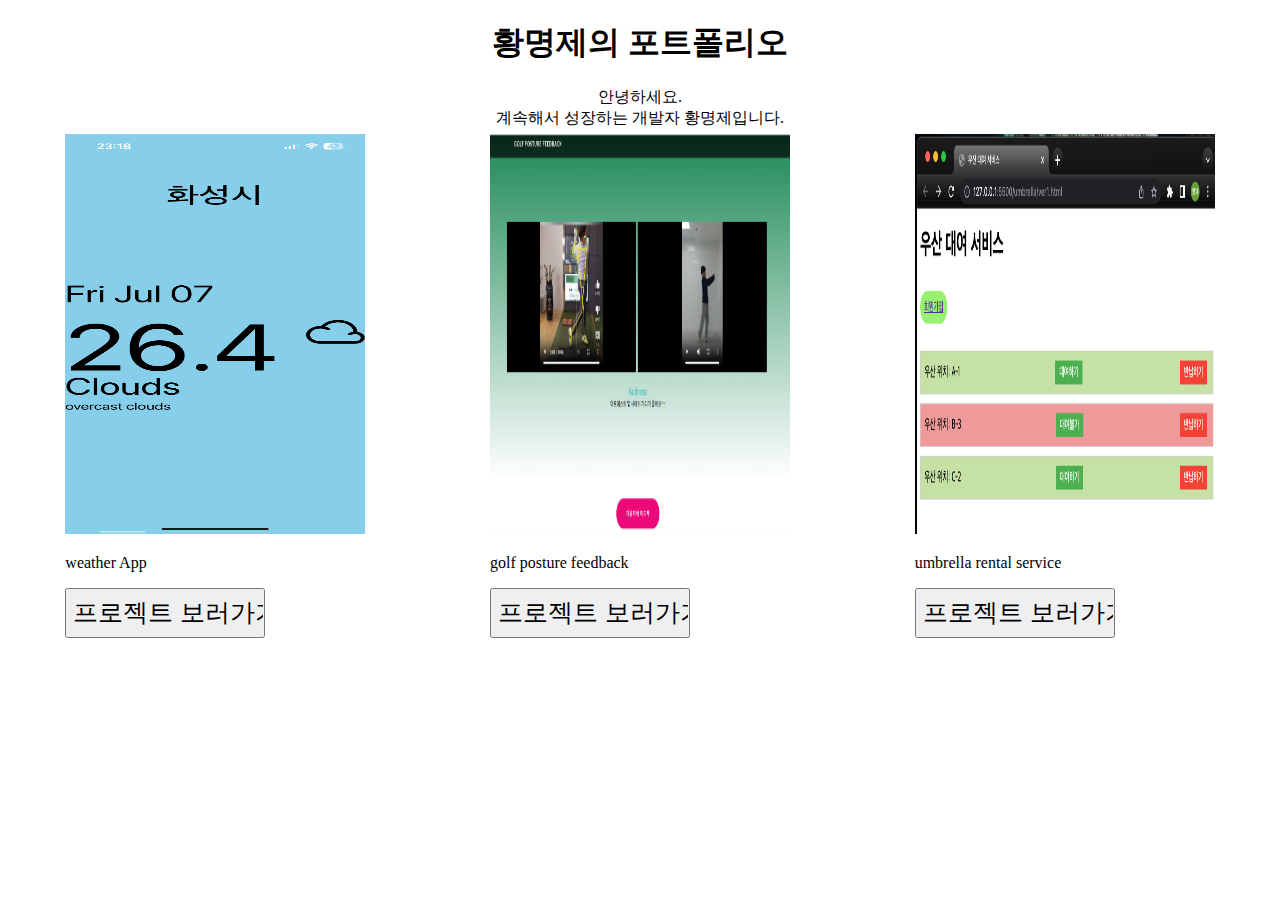
<file: index.html>
<!DOCTYPE html>
<html lang="en">
  <head>
    <meta charset="UTF-8" />
    <meta name="viewport" content="width=device-width, initial-scale=1.0" />
    <title>Main</title>
    <link href="main.css" rel="stylesheet" />
  </head>
  <body>
    <h1>황명제의 포트폴리오</h1>
    <div id="txt-introduce">
      안녕하세요.<br />
      계속해서 성장하는 개발자 황명제입니다.
    </div>
    <div id="card_container">
      <div>
        <img class="card_img" src="./img/weather.png" />
        <p>weather App</p>
        <input
          class="card_button"
          type="button"
          value="프로젝트 보러가기"
          onclick="alert('weather')"
        />
      </div>
      <div>
        <img class="card_img" src="./img/golf.png" />
        <p>golf posture feedback</p>
        <input
          class="card_button"
          type="button"
          value="프로젝트 보러가기"
          onclick="alert('golf posture feedback')"
        />
      </div>
      <div>
        <img class="card_img" src="./img/umbrella.png" />
        <p>umbrella rental service</p>
        <input
          class="card_button"
          type="button"
          value="프로젝트 보러가기"
          onclick="alert('umbrella rental service')"
        />
      </div>
    </div>
  </body>
</html>
</file>
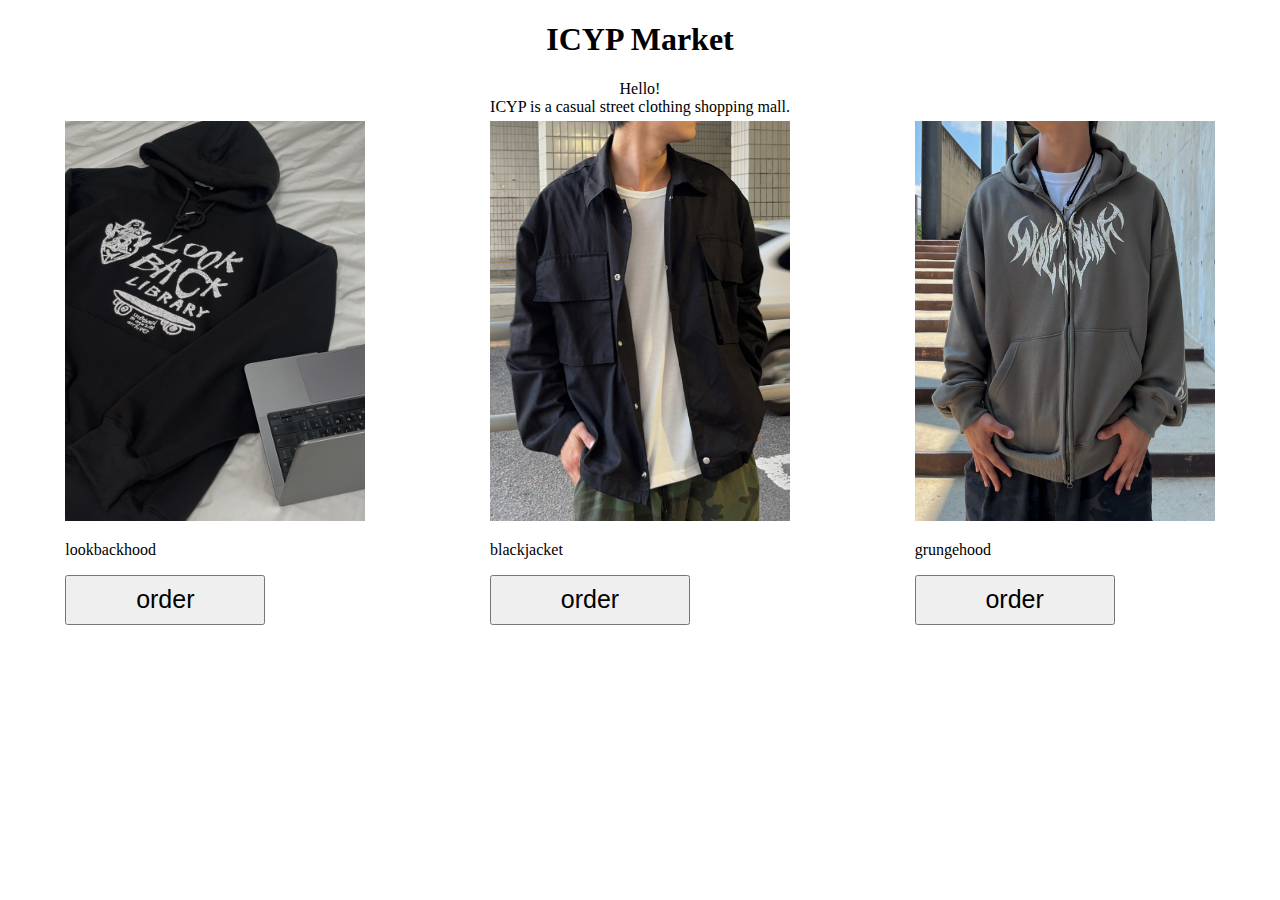
<file: main.html>
<!DOCTYPE html>
<html lang="en">
  <head>
    <meta charset="UTF-8" />
    <meta name="viewport" content="width=device-width, initial-scale=1.0" />
    <title>Main</title>
    <link href="main.css" rel="stylesheet" />
  </head>
  <body>
    <h1>ICYP Market</h1>
    <div id="txt-introduce">
      Hello!<br />
      ICYP is a casual street clothing shopping mall.
    </div>
    <div id="card_container">
      <div>
        <img class="card_img" src="./img/lookbackhood.jpeg" alt="룩백후드" />
        <p>lookbackhood</p>
        <input
          class="card_button"
          type="button"
          value="order"
          onclick="alert('lookbackhood')"
        />
      </div>
      <div>
        <img class="card_img" src="./img/blackjacket.jpeg" alt="블랙자켓" />
        <p>blackjacket</p>
        <input
          class="card_button"
          type="button"
          value="order"
          onclick="alert('blackjacket')"
        />
      </div>
      <div>
        <img class="card_img" src="./img/grungehood.jpeg" alt="그런지후드" />
        <p>grungehood</p>
        <input
          class="card_button"
          type="button"
          value="order"
          onclick="alert('grungehood')"
        />
      </div>
    </div>
  </body>
</html>
</file>
<file: main.css>
#txt-introduce {
  text-align: center;
  margin-bottom: 5px;
}
h1 {
  text-align: center;
}

.card_button {
  font-size: 25px;
  width: 200px;
  height: 50px;
  margin-bottom: 5px;
}

.card_img {
  width: 300px;
  height: 400px;
}
#card_container {
  display: grid;
  grid-template-columns: 1fr 1fr 1fr;
  gap: 10px; /* 카드 간격 조정 */
  justify-items: center; /* 카드 가운데 정렬 */
}
</file>
